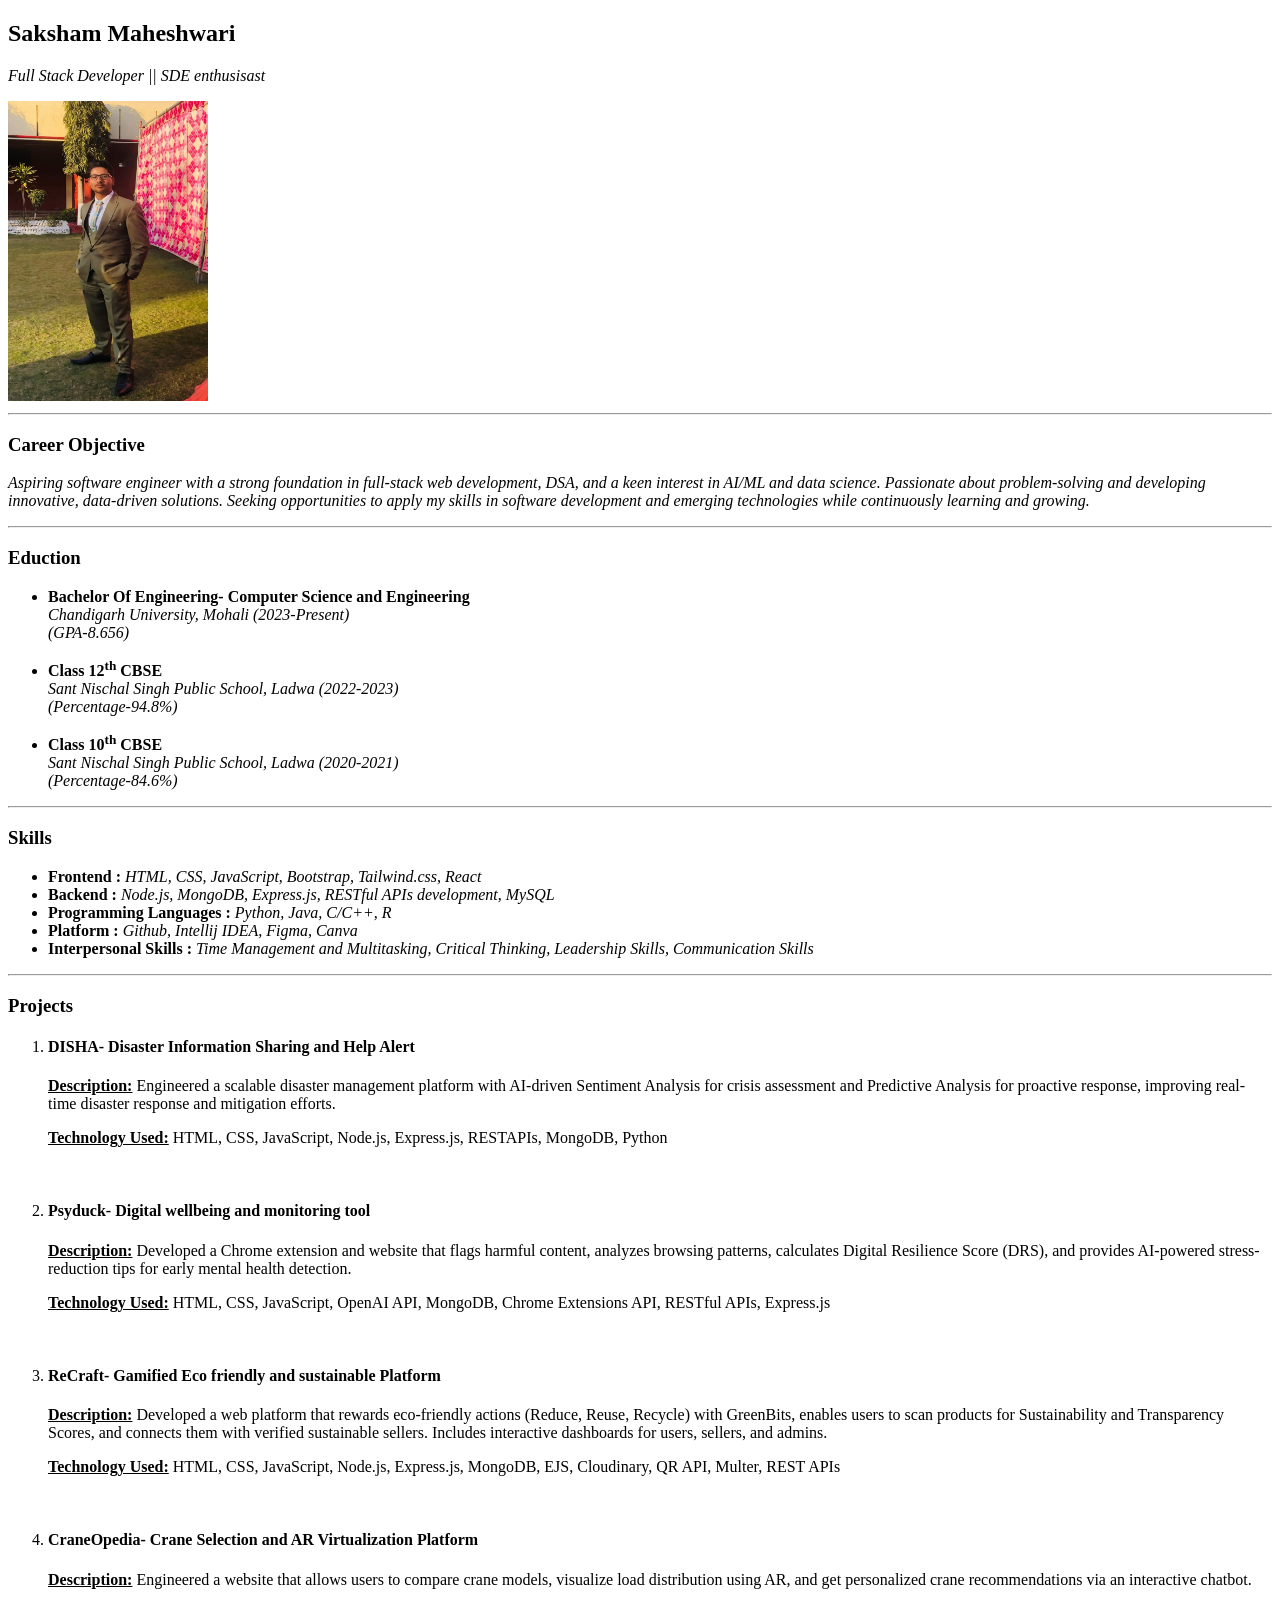
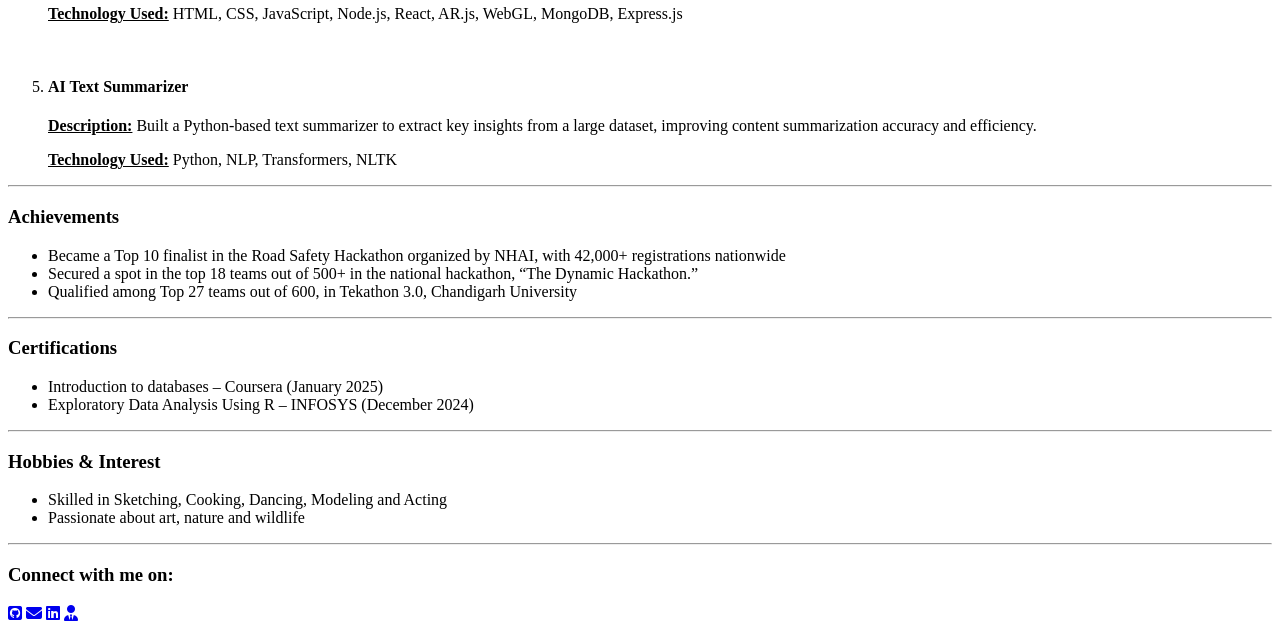
<file: Assignment-1/portfolio.html>
<!DOCTYPE html>
<html lang="en">
<head>
    <meta charset="UTF-8">
    <meta name="viewport" content="width=device-width, initial-scale=1.0">
    <title>My Portfolio</title>
    <link rel="stylesheet" href="https://cdnjs.cloudflare.com/ajax/libs/font-awesome/6.5.2/css/all.min.css" integrity="sha512-SnH5WK+bZxgPHs44uWIX+LLJAJ9/2PkPKZ5QiAj6Ta86w+fsb2TkcmfRyVX3pBnMFcV7oQPJkl9QevSCWr3W6A==" crossorigin="anonymous" referrerpolicy="no-referrer" />
</head>
<body>
    <h2>Saksham Maheshwari</h2>
    <p><i>Full Stack Developer || SDE enthusisast</i></p>
    <img src="me.jpg" alt="My Profile pic" height="300" width="200">
    <hr>
    <h3>Career Objective</h3>
    <p><i>Aspiring software engineer with a strong foundation in full-stack web development, DSA, and a keen interest in AI/ML and data science. Passionate about problem-solving and developing innovative, data-driven solutions. Seeking opportunities to apply my skills in software development and emerging technologies while continuously learning and growing. </i></p>
    <hr>
    <h3>Eduction</h3>
    <ul>
        <li><p><b>Bachelor Of Engineering- Computer Science and Engineering</b> <br> <i>Chandigarh University, Mohali (2023-Present)</i><br><i>(GPA-8.656)</i></p></li>
    </ul>
    <ul>
        <li><p><b>Class 12<sup>th</sup> CBSE</b> <br> <i>Sant Nischal Singh Public School, Ladwa (2022-2023)</i><br><i>(Percentage-94.8%)</i></p></li>
    </ul>
    <ul>
        <li><p><b>Class 10<sup>th</sup> CBSE</b> <br> <i>Sant Nischal Singh Public School, Ladwa (2020-2021)</i><br><i>(Percentage-84.6%)</i></p></li>
    </ul>
    <hr>
    <h3>Skills</h3>
    <ul>
        <li><b>Frontend : </b> <i>HTML, CSS, JavaScript, Bootstrap, Tailwind.css, React</i></li>
        <li><b>Backend : </b> <i>Node.js, MongoDB, Express.js, RESTful APIs development, MySQL</i></li>
        <li><b>Programming Languages : </b> <i>Python, Java, C/C++, R</i></li>
        <li><b>Platform : </b><i>Github, Intellij IDEA, Figma, Canva</i></li>
        <li><b>Interpersonal Skills : </b><i>Time Management and Multitasking, Critical Thinking, Leadership Skills, Communication Skills</i></li>
    </ul>
    <hr>
    <h3>Projects</h3>
    <ol>
        <li>
            <h4>DISHA- Disaster Information Sharing and Help Alert</h4>
            <p><b><u>Description:</u></b>  Engineered a scalable disaster management platform with AI-driven Sentiment Analysis for crisis assessment and Predictive Analysis for proactive response, improving real-time disaster response and mitigation efforts. </p>
            <p><b><u>Technology Used:</u></b> HTML, CSS, JavaScript, Node.js, Express.js, RESTAPIs, MongoDB, Python</p>
        </li>
        <br>
        <li>
            <h4>Psyduck- Digital wellbeing and monitoring tool </h4>
            <p><b><u>Description:</u></b> Developed a Chrome extension and website that flags harmful content, analyzes browsing patterns, calculates Digital Resilience Score (DRS), and provides AI-powered stress-reduction tips for early mental health detection. </p>
            <p><b><u>Technology Used:</u></b> HTML, CSS, JavaScript, OpenAI API, MongoDB, Chrome Extensions API, RESTful APIs, Express.js </p>
        </li>
        <br>
        <li>
            <h4>ReCraft- Gamified Eco friendly and sustainable Platform</h4>
            <p><b><u>Description:</u></b>  Developed a web platform that rewards eco-friendly actions (Reduce, Reuse, Recycle) with GreenBits, enables users to scan products for Sustainability and Transparency Scores, and connects them with verified sustainable sellers. Includes interactive dashboards for users, sellers, and admins.  </p>
            <p><b><u>Technology Used:</u></b> HTML, CSS, JavaScript, Node.js, Express.js, MongoDB, EJS, Cloudinary, QR API, Multer, REST APIs </p>
        </li>
        <br>
        <li>
            <h4>CraneOpedia- Crane Selection and AR Virtualization Platform</h4>
            <p><b><u>Description:</u></b> Engineered a website that allows users to compare crane models, visualize load distribution using AR, and get personalized crane recommendations via an interactive chatbot. </p>
            <p><b><u>Technology Used:</u></b> HTML, CSS, JavaScript, Node.js, React, AR.js, WebGL, MongoDB, Express.js </p>
        </li>
        <br>
        <li>
            <h4>AI Text Summarizer</h4>
            <p><b><u>Description:</u></b> Built a Python-based text summarizer to extract key insights from a large dataset, improving content summarization accuracy and efficiency. </p>
            <p><b><u>Technology Used:</u></b> Python, NLP, Transformers, NLTK </p>
        </li>
    </ol>
    <hr>
    <h3>Achievements</h3>
    <ul>
        <li> Became a Top 10 finalist in the Road Safety Hackathon organized by NHAI, with 42,000+ registrations nationwide </li>
        <li> Secured a spot in the top 18 teams out of 500+ in the national hackathon, “The Dynamic Hackathon.” </li>
        <li> Qualified among Top 27 teams out of 600, in Tekathon 3.0, Chandigarh University </li>
    </ul>
    <hr>
    <h3>Certifications</h3>
    <ul>
        <li>Introduction to databases – Coursera (January 2025) </li>
        <li>Exploratory Data Analysis Using R – INFOSYS (December 2024)</li>
    </ul>
    <hr>
    <h3>Hobbies & Interest</h3>
    <ul>
        <li>Skilled in Sketching, Cooking, Dancing, Modeling and Acting</li>
        <li>Passionate about art, nature and wildlife</li>
    </ul>
    <hr>
    <h3>Connect with me on:</h3>
    <a href="https://github.com/itsme-saksham18" style="text-decoration: none;"><i class="fa-brands fa-square-github"></i></a>
    <a href="mailto:sakshammaheshwari18@gmail.com" style="text-decoration: none;"><i class="fa-solid fa-envelope"></i></a>
    <a href="https://www.linkedin.com/in/saksham-maheshwari18/"><i class="fa-brands fa-linkedin"></i></a>
    <a href="https://sakflix.onrender.com/"><i class="fa-solid fa-user-tie"></i></a>
</body>
</html>
</file>
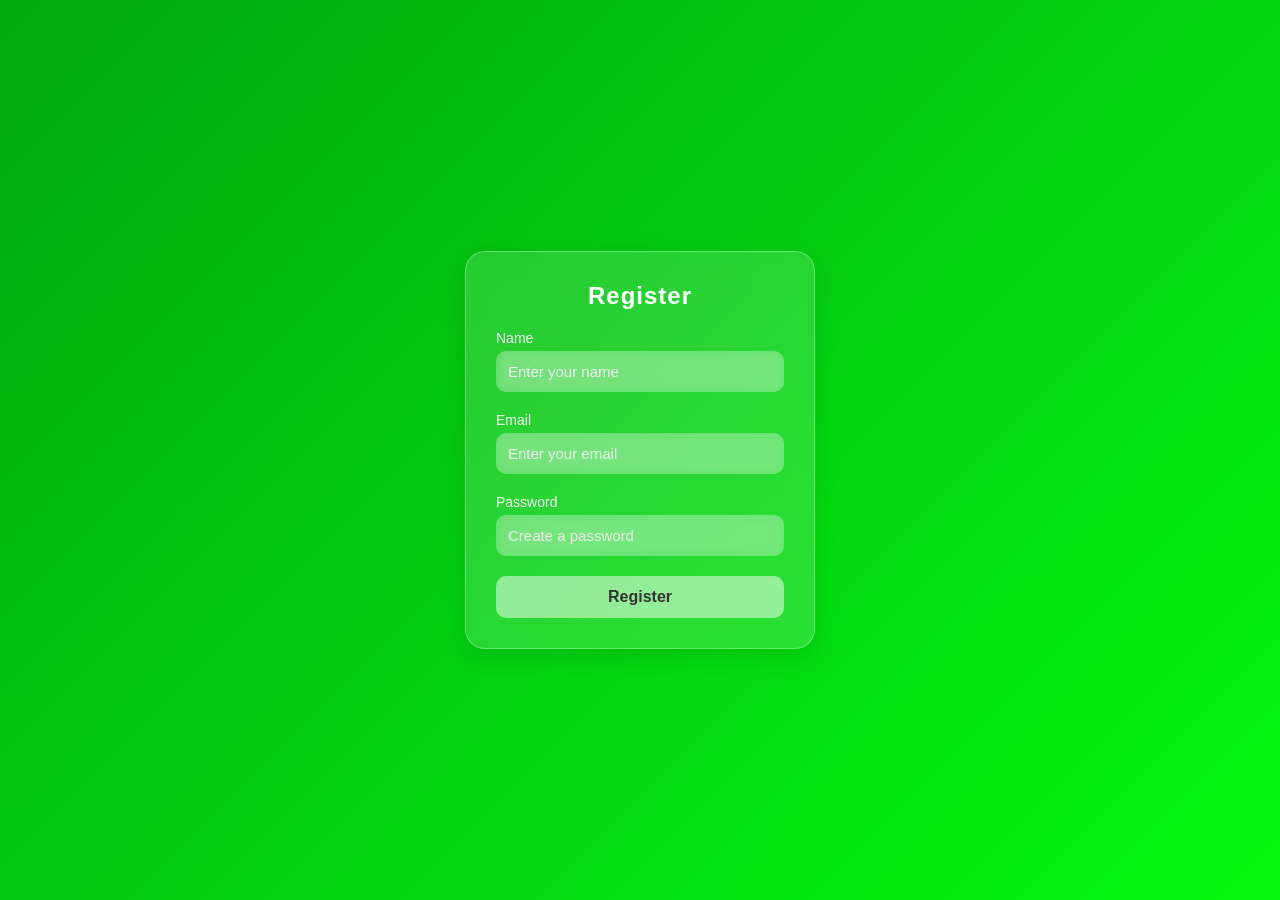
<file: LabEST/RegisterForm.html>
<!DOCTYPE html>
<html lang="en">
<head>
  <meta charset="UTF-8" />
  <meta name="viewport" content="width=device-width, initial-scale=1.0" />
  <title>Registration Form</title>
  <style>
    * {
      margin: 0;
      padding: 0;
      box-sizing: border-box;
      font-family: "Poppins", sans-serif;
    }

    body {
      height: 100vh;
      display: flex;
      justify-content: center;
      align-items: center;
      background: linear-gradient(135deg, #02a710, #04f710);
    }

    .container {
      width: 350px;
      padding: 30px;
      border-radius: 20px;
      backdrop-filter: blur(15px);
      background: rgba(255, 255, 255, 0.15);
      border: 1px solid rgba(255, 255, 255, 0.3);
      box-shadow: 0 8px 25px rgba(0, 0, 0, 0.1);
      display: flex;
      flex-direction: column;
      gap: 20px;
    }

    h2 {
      text-align: center;
      color: #fff;
      font-weight: 600;
      letter-spacing: 1px;
    }

    .input-group {
      display: flex;
      flex-direction: column;
      gap: 5px;
    }

    label {
      color: #f5f5f5;
      font-size: 14px;
    }

    input {
      padding: 12px;
      border-radius: 10px;
      border: none;
      outline: none;
      background: rgba(255, 255, 255, 0.25);
      color: #fff;
      font-size: 15px;
      backdrop-filter: blur(5px);
    }

    input::placeholder {
      color: #eee;
    }

    button {
      padding: 12px;
      border: none;
      border-radius: 10px;
      background: #ffffff80;
      color: #333;
      font-size: 16px;
      font-weight: bold;
      cursor: pointer;
      transition: 0.3s ease;
    }

    button:hover {
      background: #fff;
      transform: translateY(-2px);
      box-shadow: 0 8px 20px rgba(255, 255, 255, 0.3);
    }

    @media (max-width: 400px) {
      .container {
        width: 85%;
      }
    }
  </style>
</head>
<body>
  <div class="container">
    <h2>Register</h2>

    <div class="input-group">
      <label for="name">Name</label>
      <input type="text" id="name" placeholder="Enter your name" />
    </div>

    <div class="input-group">
      <label for="email">Email</label>
      <input type="email" id="email" placeholder="Enter your email" />
    </div>

    <div class="input-group">
      <label for="password">Password</label>
      <input type="password" id="password" placeholder="Create a password" />
    </div>

    <button type="submit">Register</button>
  </div>
</body>
</html>
</file>
